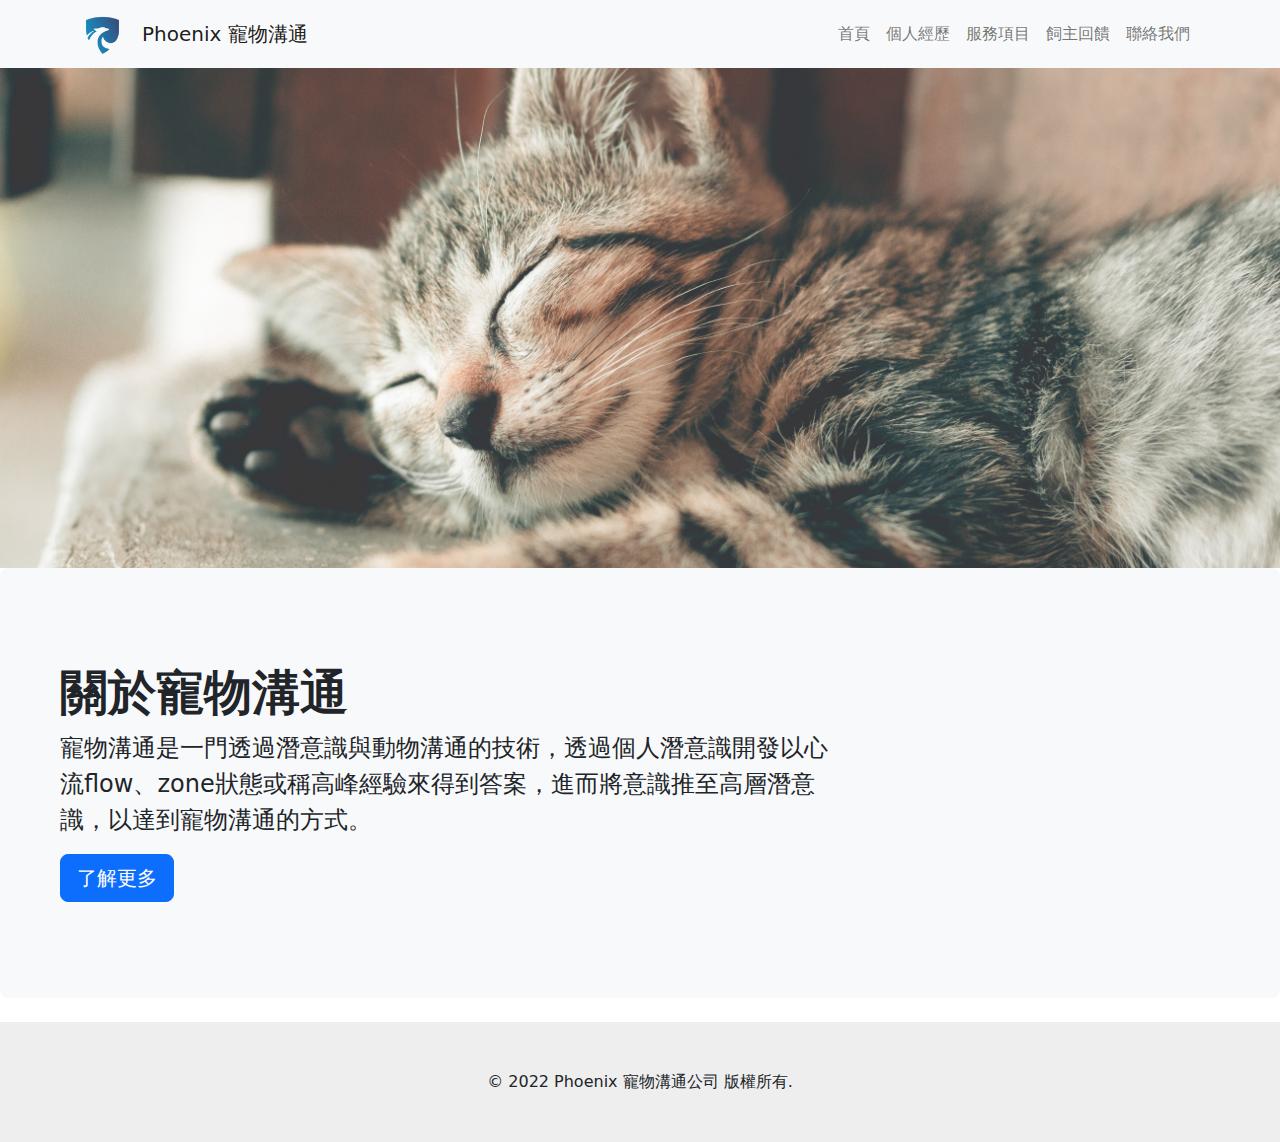
<file: Index.html>
<!DOCTYPE html>
<html lang="en">

<head>
  <meta charset="UTF-8">
  <meta name="viewport" content="width=device-width, initial-scale=1.0">
  <title>Phoenix 寵物溝通</title>
  <link rel=stylesheet type="text/css" href="my.css" >
  <link rel="stylesheet" href="css/bootstrap.css">
  <!--宣告 CSS-->
  <script src="js/bootstrap.bundle.js"></script>
  <!--宣告 JS-->

</head>

<body >
  <!-- navbar 載入 -->
  <script type="text/javascript" src="navbar_head.js"></script>
  <script type="text/javascript" src="footer.js"></script>
  <!-- JAVASCRIPT語法要小心，閉合很重要  </header>'; -->
  <!-- 不是到document.write(script); 才閉合 -->
  
  <!-- 把javascript的讀取分開來寫，可以決定發動的時機 -->
  <script>document.write(navbar_head);</script>

  <!-- Jumbotron 開始 -->
  <div class="p-5 mb-4 bg-light rounded-3">
    <div class="container-fluid py-5">
      <h1 class="display-5 fw-bold">關於寵物溝通</h1>
      <p class="col-md-8 fs-4">寵物溝通是一門透過潛意識與動物溝通的技術，透過個人潛意識開發以心流flow、zone狀態或稱高峰經驗來得到答案，進而將意識推至高層潛意識，以達到寵物溝通的方式。
      </p>
      <button class="btn btn-primary btn-lg" type="button">了解更多</button>
    </div>
  </div>
  <!-- Jumbotron 結束 -->
  <script> document.write(footer);</script>
</body>

</html>
</file>
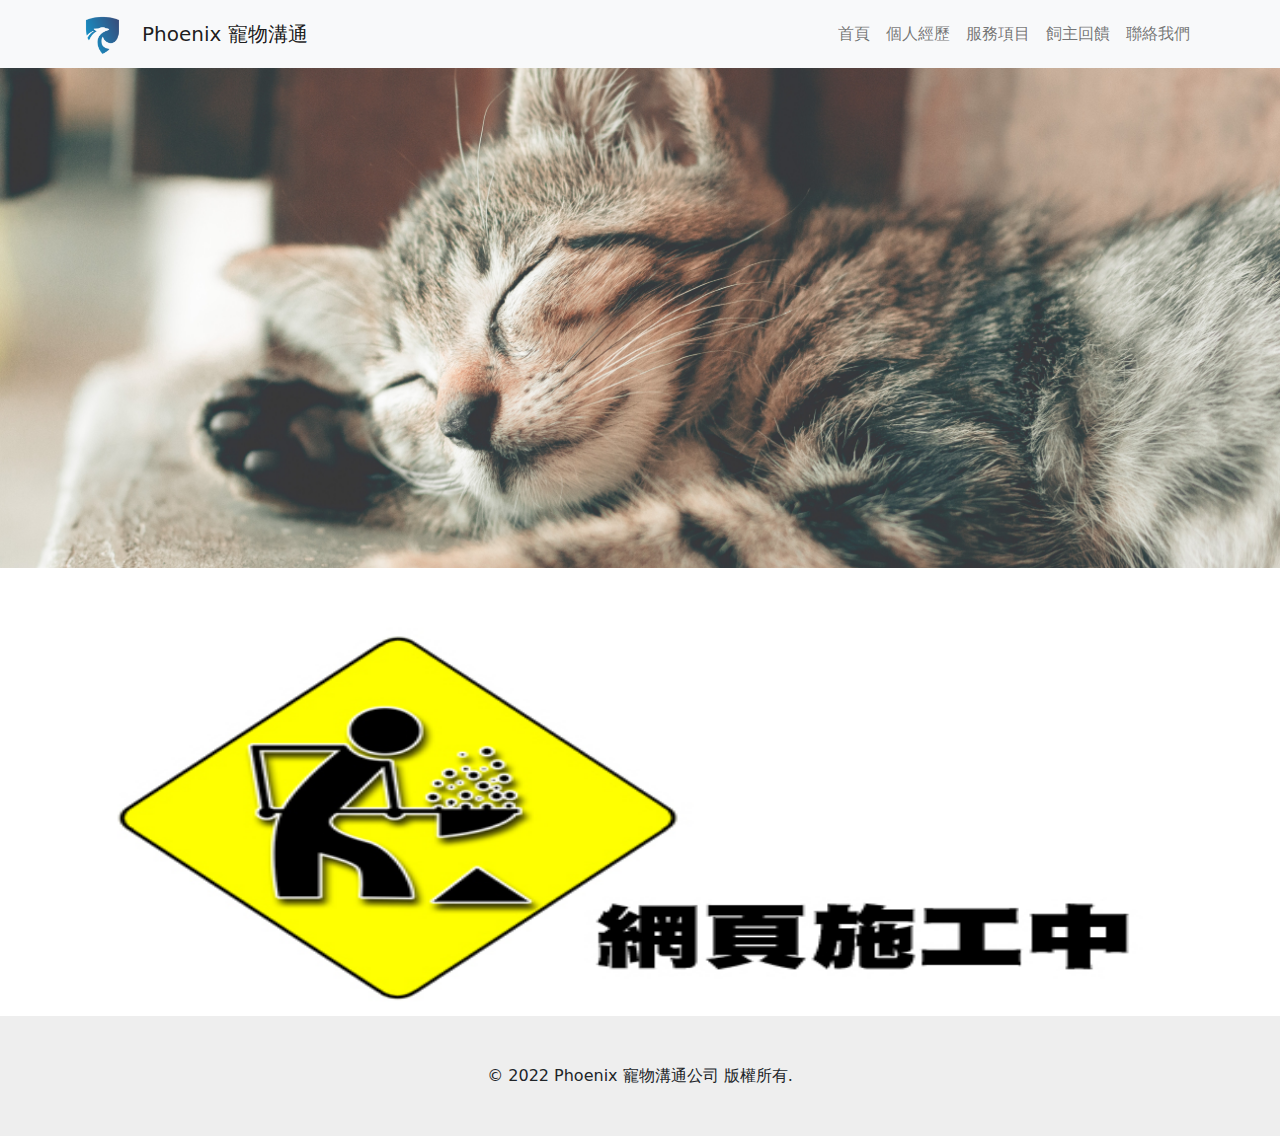
<file: contact_us.html>
<!DOCTYPE html>
<html lang="en">

<head>
  <meta charset="UTF-8">
  <meta name="viewport" content="width=device-width, initial-scale=1.0">
  <title>Phoenix 寵物溝通 │ 個人經歷</title>
  <link rel=stylesheet type="text/css" href="my.css">
  <link rel="stylesheet" href="css/bootstrap.css">
  <!--宣告 CSS-->
  <script src="js/bootstrap.bundle.js"></script>
  <!--宣告 JS-->
</head>

<body>
  <!-- navbar 載入 -->
  <script type="text/javascript" src="navbar_head.js"></script>
  <script type="text/javascript" src="footer.js"></script>
  <!-- JAVASCRIPT語法要小心，閉合很重要  </header>'; -->
  <!-- 不是到document.write(script); 才閉合 -->
  <!-- 把javascript的讀取分開來寫，可以決定發動的時機 -->
  <script>document.write(navbar_head);</script>
  <br><br>

  <img src="img/working.jpg" alt="" class="work container">
  <!-- Jumbotron 開始 -->

  <!-- Jumbotron 結束 -->

  <script> document.write(footer);</script>
</body>

</html>
</file>
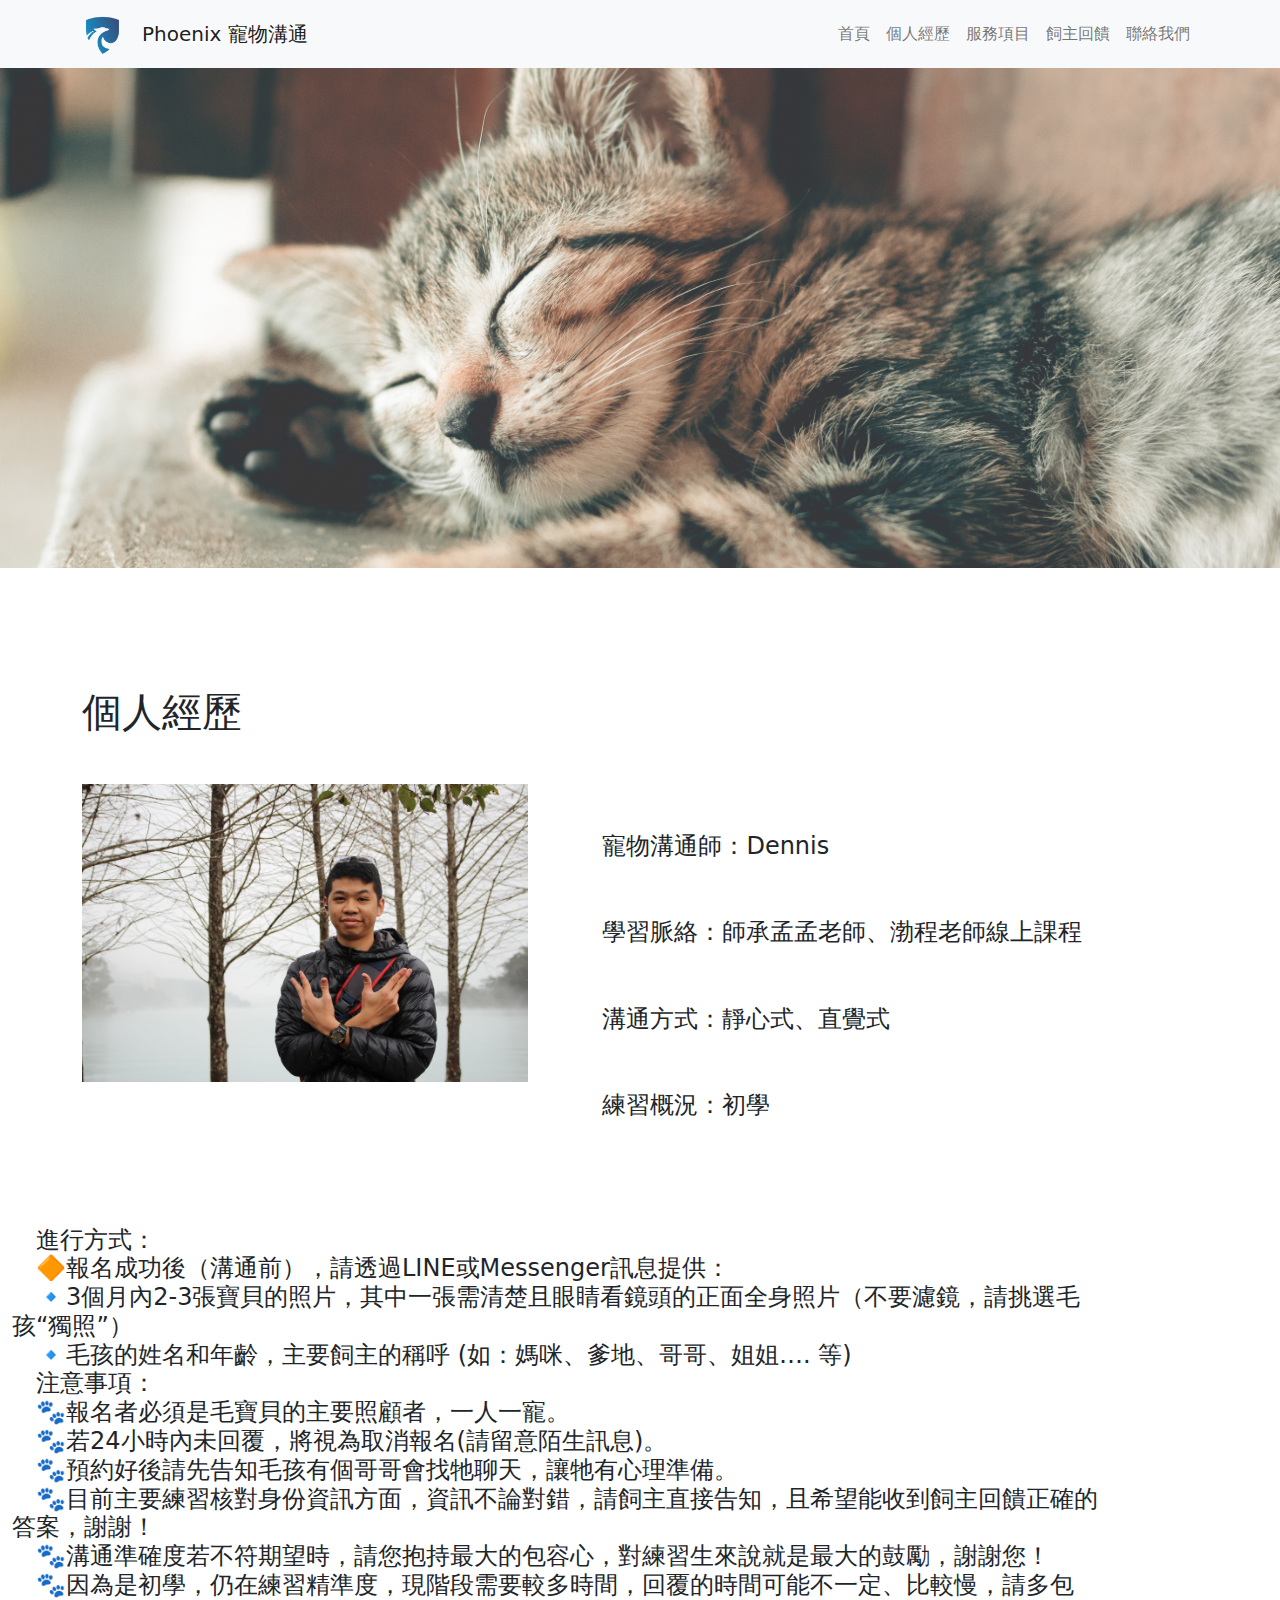
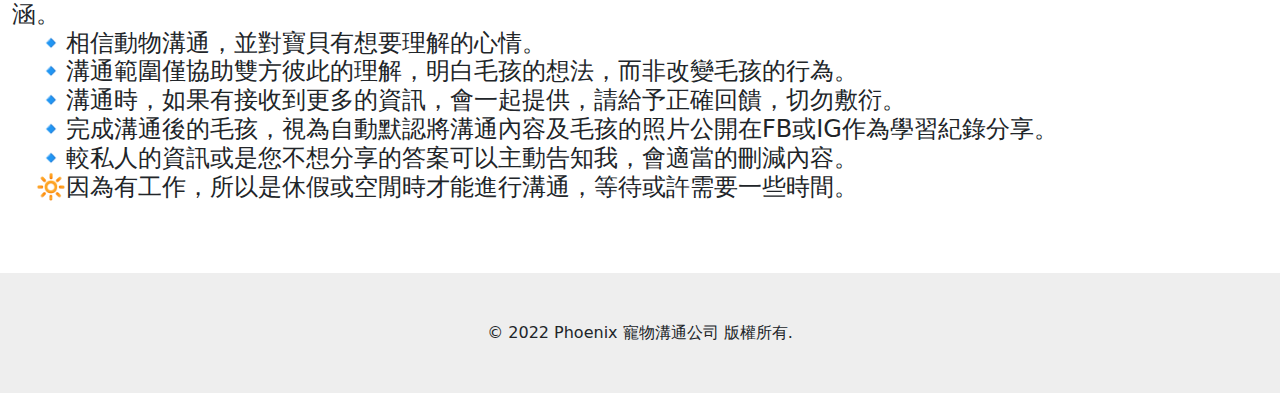
<file: experience.html>
<!DOCTYPE html>
<html lang="en">

<head>
  <meta charset="UTF-8">
  <meta name="viewport" content="width=device-width, initial-scale=1.0">
  <title>Phoenix 寵物溝通 │ 個人經歷</title>
  <link rel=stylesheet type="text/css" href="my.css">
  <link rel="stylesheet" href="css/bootstrap.css">
  <!--宣告 CSS-->
  <script src="js/bootstrap.bundle.js"></script>
  <!--宣告 JS-->

</head>

<body>
  <!--navbar 開始-->
  <nav class="navbar navbar-expand-lg navbar-light bg-light">
    <div class="container">
      <a class="navbar-brand d-flex align-items-center" href="#">
        <img src="img/logo.png" alt="" class="logo">
        &emsp;Phoenix 寵物溝通
      </a>
      <button class="navbar-toggler" type="button" data-bs-toggle="collapse" data-bs-target="#navbarSupportedContent"
        aria-controls="navbarSupportedContent" aria-expanded="false" aria-label="Toggle navigation">
        <span class="navbar-toggler-icon"></span>
      </button>
      <div class="collapse navbar-collapse" id="navbarSupportedContent">
        <ul class="navbar-nav ms-auto mb-2 mb-lg-0">
          <li class="nav-item">
            <a class="nav-link" aria-current="page" href="Index.html">首頁</a>
          </li>
          <li class="nav-item">
            <a class="nav-link" href="experience.html">個人經歷</a>
          </li>
          <li class="nav-item">
            <a class="nav-link" href="service.html">服務項目</a>
          </li>
          <li class="nav-item">
            <a class="nav-link" href="feedback.html">飼主回饋</a>
          </li>
          <li class="nav-item">
            <a class="nav-link" href="contact_us.html">聯絡我們</a>
          </li>
        </ul>
      </div>
    </div>
  </nav>
  <!--navbar 結束-->

  <header class="position-relative"></header><br><br><br>
  
  <!-- Jumbotron 開始 -->
  <div class="container">
    <h1 class=" mb-0 py-5">個人經歷</h1>
    <div>
      <img src="img/myphoto.JPG" alt="" class="photo">
    </div>
    <div>
      <h4 class=" text-left mb-0 intro py-5 " style="padding-left: 50px;">
        &emsp;寵物溝通師：Dennis <br><br><br>
        &emsp;學習脈絡：師承孟孟老師、渤程老師線上課程<br><br><br>
        &emsp;溝通方式：靜心式、直覺式<br><br><br>
        &emsp;練習概況：初學<br><br><br>
      </h4>
    </div>

  </div>

  <div class="container row">
    <h4 class="text-left mb-0">
      &emsp;進行方式：<br>
      &emsp;🔶報名成功後（溝通前），請透過LINE或Messenger訊息提供：<br>
      &emsp;🔹3個月內2-3張寶貝的照片，其中一張需清楚且眼睛看鏡頭的正面全身照片（不要濾鏡，請挑選毛孩“獨照”）<br>
      &emsp;🔹毛孩的姓名和年齡，主要飼主的稱呼 (如：媽咪、爹地、哥哥、姐姐…. 等)<br>
      &emsp;注意事項：<br>
      &emsp;🐾報名者必須是毛寶貝的主要照顧者，一人一寵。<br>
      &emsp;🐾若24小時內未回覆，將視為取消報名(請留意陌生訊息)。<br>
      &emsp;🐾預約好後請先告知毛孩有個哥哥會找牠聊天，讓牠有心理準備。<br>
      &emsp;🐾目前主要練習核對身份資訊方面，資訊不論對錯，請飼主直接告知，且希望能收到飼主回饋正確的答案，謝謝！<br>
      &emsp;🐾溝通準確度若不符期望時，請您抱持最大的包容心，對練習生來說就是最大的鼓勵，謝謝您！<br>
      &emsp;🐾因為是初學，仍在練習精準度，現階段需要較多時間，回覆的時間可能不一定、比較慢，請多包涵。<br>
      &emsp;🔹相信動物溝通，並對寶貝有想要理解的心情。<br>
      &emsp;🔹溝通範圍僅協助雙方彼此的理解，明白毛孩的想法，而非改變毛孩的行為。<br>
      &emsp;🔹溝通時，如果有接收到更多的資訊，會一起提供，請給予正確回饋，切勿敷衍。<br>
      &emsp;🔹完成溝通後的毛孩，視為自動默認將溝通內容及毛孩的照片公開在FB或IG作為學習紀錄分享。<br>
      &emsp;🔹較私人的資訊或是您不想分享的答案可以主動告知我，會適當的刪減內容。<br>
      &emsp;🔆因為有工作，所以是休假或空閒時才能進行溝通，等待或許需要一些時間。<br>
    </h4>
  </div>
  <br><br><br>
  

  </div>
  </div>

  </div>
  <!-- Jumbotron 結束 -->

  <!-- Footer -->
  <footer class="py-5" style="background: #eee;">
    <div class="text-center ">© 2022 Phoenix 寵物溝通公司 版權所有.</div>
  </footer>


</body>

</html>
</file>
<file: my.css>
.logo {
    width: 40px;
  }

  header {
    height: 500px;
    background: url(img/pets_logo.jpg) no-repeat center/cover;
    max-width: 100%;
  }
  .work {
    width: 40%;
    height: 400px;
    display: flex;
    align-items: center;
    justify-content: center;
  }

  .text-left {
    text-align: left;
  }

  .text-right {
    text-align: right;
  }

  .photo {
    float: left;
    width: 40%;
  }

  .intro {
    float: right;
    width: 60%;
  }
  .card-img-top{
    width: auto;
    height: 300px;
  }

  .card-pic-size{
    width: auto;
    height: 400px;
  }
</file>
